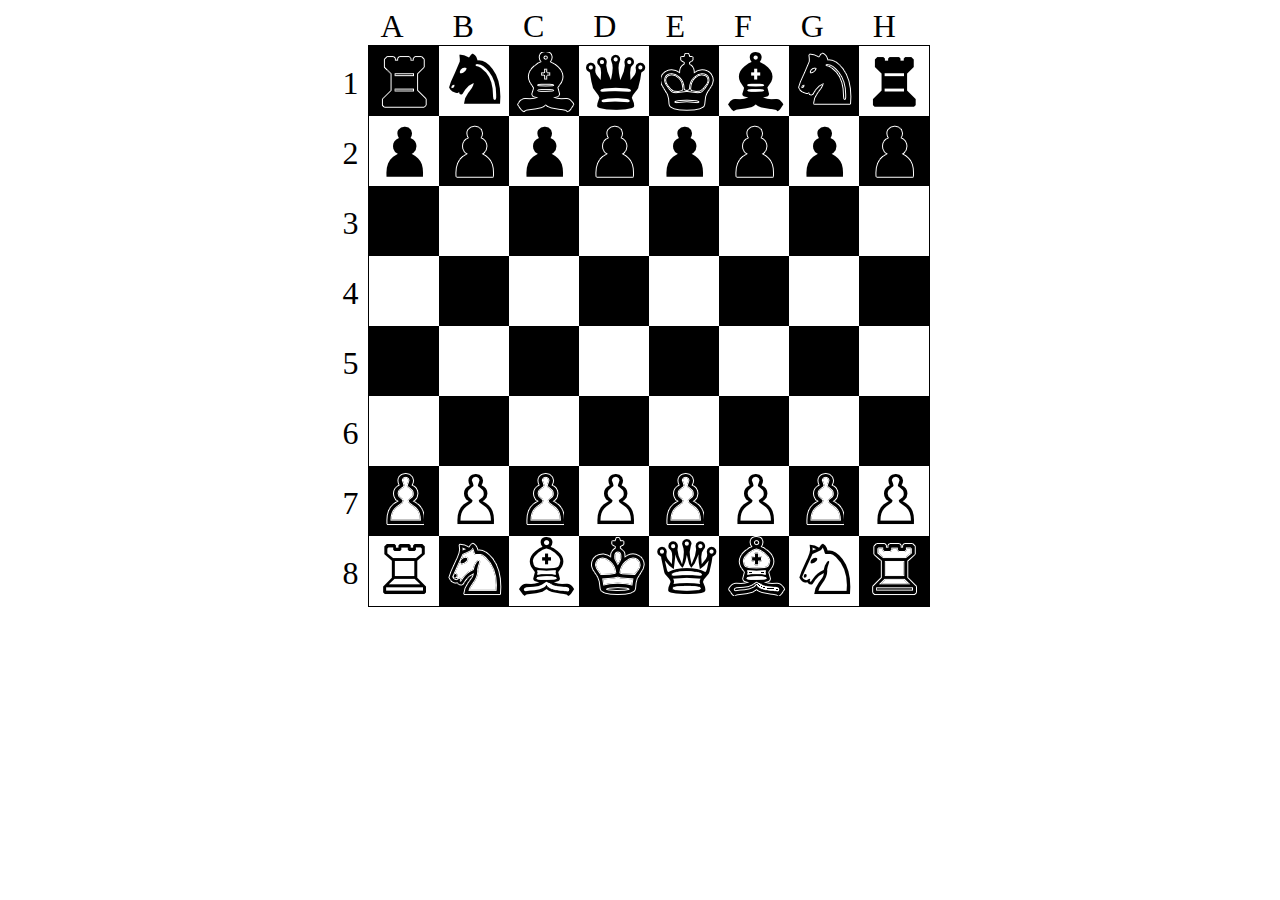
<file: hw05/index.html>
<!DOCTYPE html>
<html lang="en">

<head>
	<meta charset="UTF-8">
	<title>Task 5</title>
	<link rel="stylesheet" href="style.css">
</head>

<body>
	<div class="main">
		<section class="main-column">
			<ul class="column">
				<li class="letters">A</li>
				<li class="letters">B</li>
				<li class="letters">C</li>
				<li class="letters">D</li>
				<li class="letters">E</li>
				<li class="letters">F</li>
				<li class="letters">G</li>
				<li class="letters">H</li>
			</ul>
		</section>

		<div class="main-block"></div>
		<section>
			<ul class="row">
				<li class="numbers">1</li>
				<li class="numbers">2</li>
				<li class="numbers">3</li>
				<li class="numbers">4</li>
				<li class="numbers">5</li>
				<li class="numbers">6</li>
				<li class="numbers">7</li>
				<li class="numbers">8</li>
			</ul>
		</section>


		<script src="chess.js"></script>
	</div>
</body>

</html>
</file>
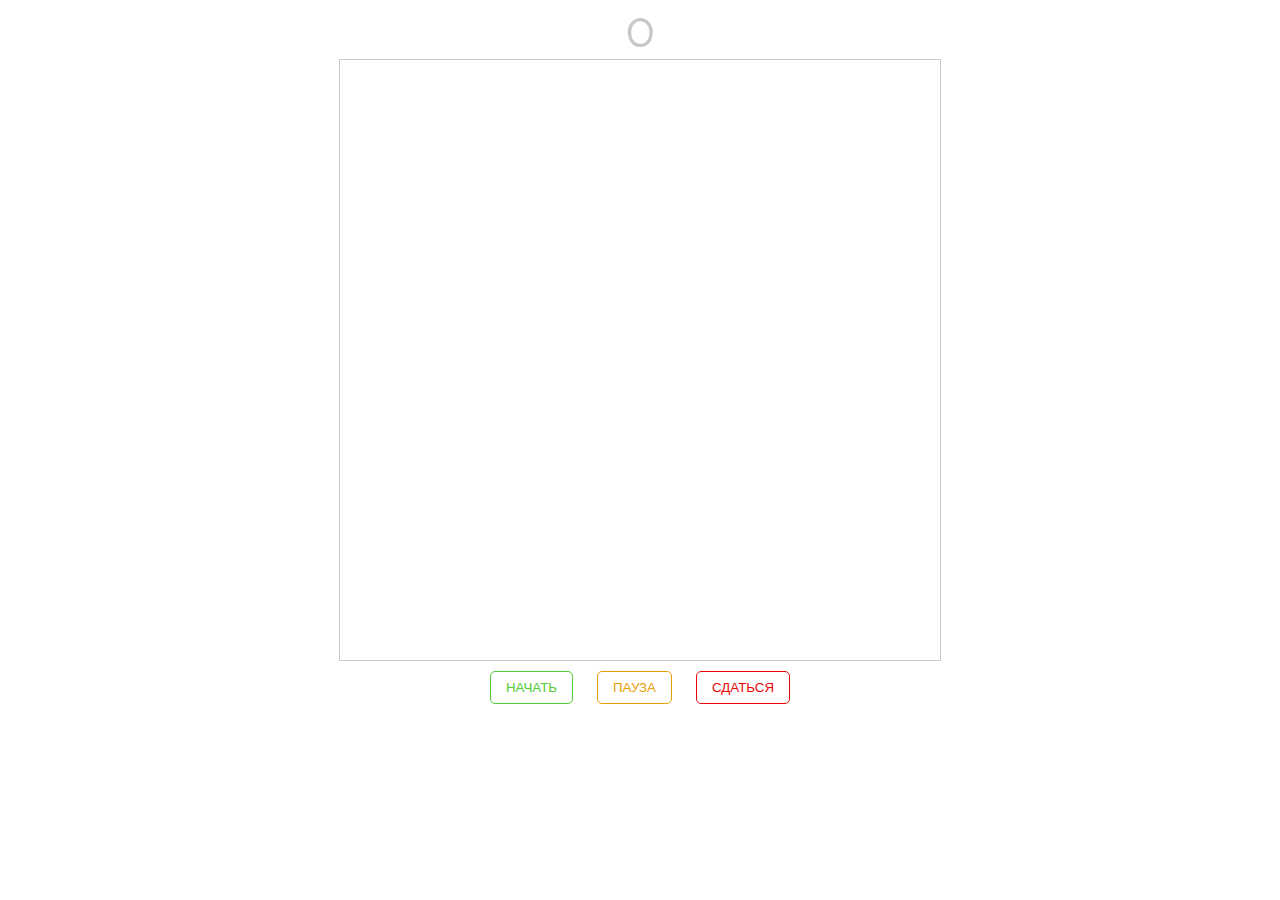
<file: hw07/index.html>
<!DOCTYPE html>
<html lang="en">

<head>
	<meta charset="UTF-8">
	<title>Урок 7 • Практикум</title>
	<link rel="preconnect" href="https://fonts.gstatic.com">
	<link href="https://fonts.googleapis.com/css2?family=Raleway&display=swap" rel="stylesheet">
	<link rel="stylesheet" type="text/css" href="style.css">
	<script type="text/javascript" src="script.js"></script>
</head>

<body>
	<div id="game" class="game">
		<div id="score" class="score">

			<span id="score-value" class="value">0</span>

		</div>
		<div id="board" class="board"></div>
		<div id="buttons" class="buttons">
			<button id="button-start" class="start" type="button">Начать</button>
			<button id="button-pause" class="pause" type="button">Пауза</button>
			<button id="button-stop" class="stop" type="button">Сдаться</button>
		</div>
	</div>
</body>

</html>
</file>
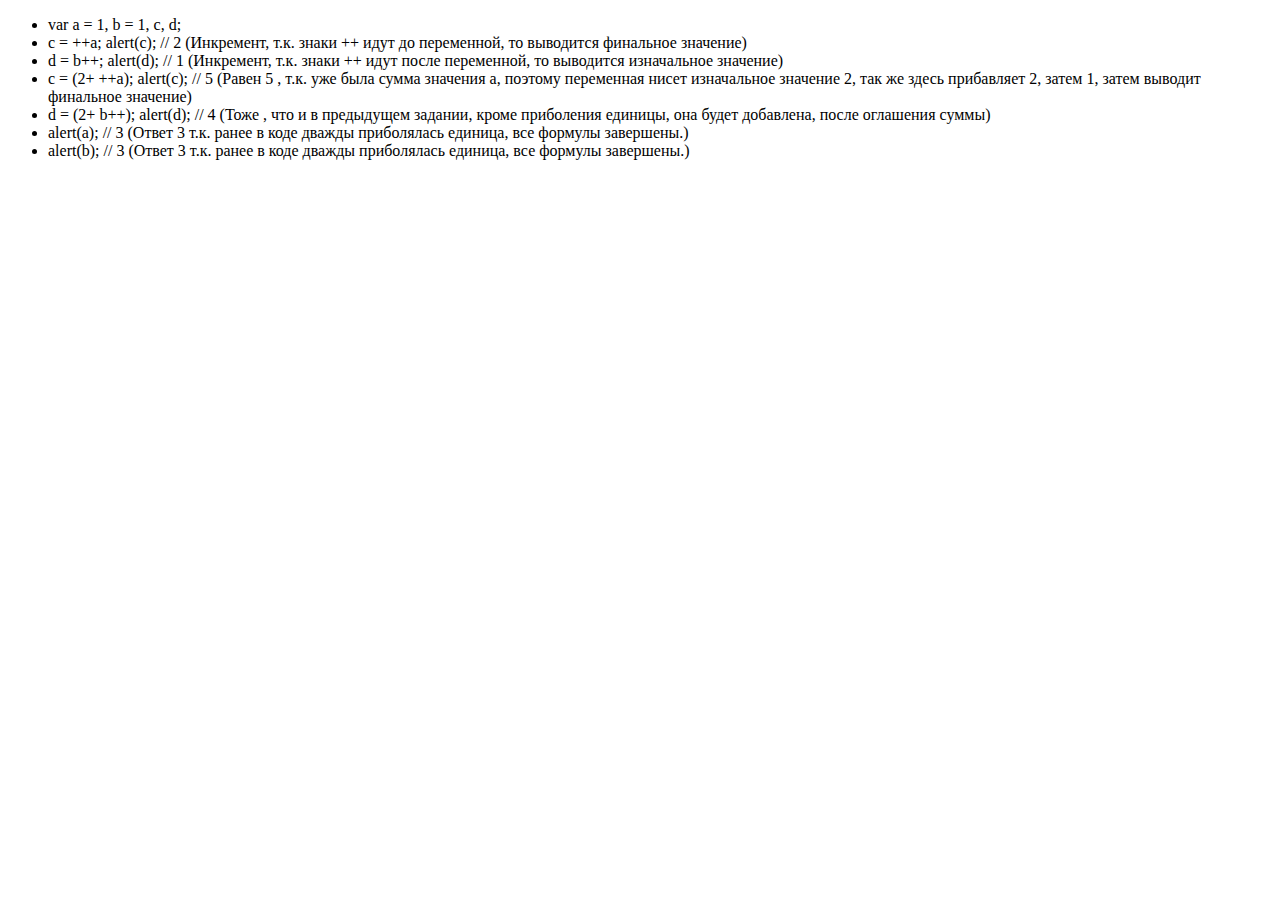
<file: hw02/task2.html>
<!DOCTYPE html>
<html lang="en">

<head>
	<meta charset="utf-8">
	<title>Task02</title>
</head>

<body>
	<ul>
		<li>var a = 1, b = 1, c, d;</li>
		<li>c = ++a; alert(c); // 2 (Инкремент, т.к. знаки ++ идут до переменной, то выводится финальное значение)</li>
		<li>d = b++; alert(d); // 1 (Инкремент, т.к. знаки ++ идут после переменной, то выводится изначальное значение)</li>
		<li>c = (2+ ++a); alert(c); // 5 (Равен 5 , т.к. уже была сумма значения а, поэтому переменная нисет изначальное значение 2, так же здесь прибавляет 2, затем 1, затем выводит финальное значение)</li>
		<li>d = (2+ b++); alert(d); // 4 (Тоже , что и в предыдущем задании, кроме приболения единицы, она будет добавлена, после оглашения суммы)</li>
		<li>alert(a); // 3 (Ответ 3 т.к. ранее в коде дважды приболялась единица, все формулы завершены.)</li>
		<li>alert(b); // 3 (Ответ 3 т.к. ранее в коде дважды приболялась единица, все формулы завершены.)</li>
	</ul>

	<script defer type="text/javascript" src="task2Q1.js"></script>
	<script defer type="text/javascript" src="task2Q2.js"></script>
	<script defer type="text/javascript" src="task2Q3.js"></script>
	<script defer type="text/javascript" src="task2Q4.js"></script>
	<script defer type="text/javascript" src="task2LastQ.js"></script>
</body>
</html>
</file>
<file: hw05/style.css>
.main-block {
	width: 560px;
	height: 560px;
	margin: 0 auto;
	border: 1px solid black;
	float: right;
	margin-right: 48px;
}

.block {
	width: 70px;
	height: 70px;
	float: left;
}

.black {
	background: #000;
}

.white {
	background: #fff;
}

.main {
	position: relative;
	margin: 0 auto;
	width: 675px;
}

.main-column {
	margin-left: 38px;
}

.letters {
	list-style-type: none;
	display: inline-block;
	padding-right: 41px;

}

.numbers {
	list-style-type: none;
	padding-bottom: 33px;
}

.column {
	font-size: xx-large;
	margin: 0 auto;

}

.row {
	font-size: xx-large;
	margin-top: 20px;
}
</file>
<file: hw07/style.css>
html, body {
    font-family: 'Raleway', sans-serif;
    height: 100%;
    margin: 0;
}

.game {
    display: flex;
    flex-flow: column nowrap;
    align-items: center;
    height: 100%;
}

.score {
    font-size: 50px;
    color: rgb(200, 200, 200);
}
.game.started .score {
    color: rgb(82, 205, 50);
}
.game.paused .score {
    color: rgb(233, 158, 6);
}
.game.stopped .score {
    color: rgb(233, 6, 6);
}

.board {
    display: grid;
    grid-template-rows: repeat(20, 1fr);
    grid-template-columns: repeat(20, 1fr);
    height: 600px;
    width: 600px;
    border: rgb(200, 200, 200) 1px solid;
}
.board .cell {
    border: rgb(247 247 247) 1px solid;
}
.board .cell.snake {
    background-color: rgb(40, 98, 22);
}
.board .cell.food {
    background-color: rgb(98, 22, 22);
}
.game.started .board {
    border-color: rgb(82, 205, 50);
}
.game.paused .board {
    border-color: rgb(233, 158, 6);
}
.game.stopped .board {
    border-color: rgb(233, 6, 6);
}

.buttons button {
    background-color: transparent;
    margin: 10px;
    line-height: 31px;
    text-transform: uppercase;
    cursor: pointer;
    border-radius: 5px;
    padding: 0 15px;
    border: rgb(200, 200, 200) 1px solid;
}

.buttons button.start {
    border-color: rgb(82, 205, 50);
    color: rgb(82, 205, 50);
}
.buttons button.start:hover {
    border-color: rgba(82, 205, 50, 0.5);
    color: rgba(82, 205, 50, 0.5);
}
.buttons button.start:active {
    border-color: rgba(82, 205, 50, 0.8);
    color: rgba(82, 205, 50, 0.8);
}

.buttons button.pause {
    border-color: rgb(233, 158, 6);
    color: rgb(233, 158, 6);
}
.buttons button.pause:hover {
    border-color: rgba(233, 158, 6, 0.5);
    color: rgba(233, 158, 6, 0.5);
}
.buttons button.pause:active {
    border-color: rgba(233, 158, 6, 0.8);
    color: rgba(233, 158, 6, 0.8);
}

.buttons button.stop {
    border-color: rgb(233, 6, 6);
    color: rgb(233, 6, 6);
}
.buttons button.stop:hover {
    border-color: rgba(233, 6, 6, 0.5);
    color: rgba(233, 6, 6, 0.5);
}
.buttons button.stop:active {
    border-color: rgba(233, 6, 6, 0.8);
    color: rgba(233, 6, 6, 0.8);
}
</file>
